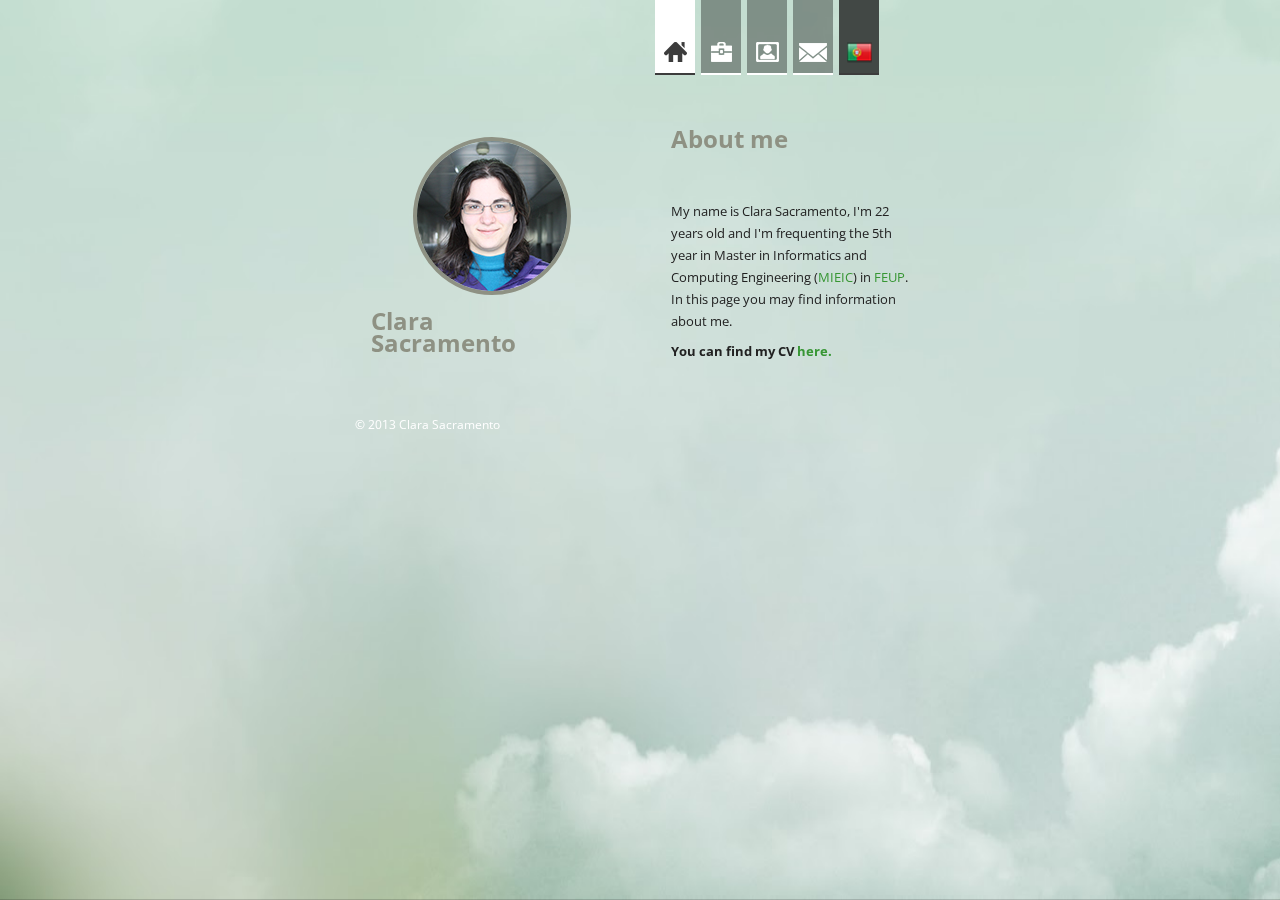
<file: en/index.html>
<!DOCTYPE html>
<html lang="en">
    <head>
        <title>Clara Sacramento | FEUP | Home</title>
        <meta http-equiv="Content-Type" content="text/html; charset=UTF-8">
        <meta name="viewport" content="width=device-width, initial-scale=1.0">
		<link href="../bootstrap/css/bootstrap.min.css" rel="stylesheet" media="screen">
		<link href="../bootstrap/css/bootstrap-responsive.min.css" rel="stylesheet" media="screen">
        <link rel="stylesheet" type="text/css" href="../css/style.css" media="screen">
        <link href='http://fonts.googleapis.com/css?family=Open+Sans' rel='stylesheet' type='text/css'>
        <link href='http://fonts.googleapis.com/css?family=Lobster' rel='stylesheet' type='text/css'>
    </head>
    <body>
    	<!-- The main background image -->
    	<img id="bgmimick" src="../img/background3.jpg" alt="" />
    	<!-- The main background image end -->
    	<div class="container home">
	    	<div class="row">
	    		<div class="span12">
	    			<div class="row">
	    				<!-- placeholder -->
	    				<div class="span3 logo offset3"><!--img src="../img/cv_green.png" style="height:42px;width:42px;margin-top:10px;"/--></div>
	    				<!-- The menu section -->
	    				<div class="menu span3">
		    				<ul id="ulmenu"  class="collapse">
		    					<li class="selected" data-toggle="tooltip" data-placement="bottom" title="Home">
		    						<a href="index.html" class="home"></a>
		    					</li>
		    					<li data-placement="bottom" data-toggle="tooltip" title="Resume">
		    						<a href="resume.html" class="resume"></a>
		    					</li>
		    					<li data-toggle="tooltip" data-placement="bottom" title="Portfolio">
		    						<a href="portfolio.html" class="portfolio"></a>
		    					</li>
		    					<li data-toggle="tooltip" data-placement="bottom" title="Contact">
		    						<a href="contact.html" class="contact"></a>
		    					</li>
		    					<li class="lang" data-toggle="tooltip" data-placement="bottom" title="Português">
		    						<a href="../pt/index.html" class="portuguese"></a>
		    					</li>
		    					<!--li data-placement="bottom" data-toggle="tooltip" title="English">
		    						<a href="../en/index.html" class="english"></a>
		    					</li-->
			    				</ul>
		    				</ul>
		    			</div>
		    			<!-- The menu section end -->
		    			<!-- The first block - Top left -->
			    		<div class="span3 offset3 no-bg">
			    			<div class="avatar">
			    				<img src="../img/avatar.jpg" alt="avatar"/>
			    			</div>
			    			<h3 class="name">Clara Sacramento</h3>
			    			<!--div class="profession"> </div-->
			    		</div>
			    		<!-- The first block - Top left END -->
						
						<!-- The third block - Bottom left -->
			    		<div class="span3 no-bg">
			    			<div class="heading no-bg">
			    				<h3>About me</h3>
			    				<!--div class="subtitle">Something short about me</div-->
			    			</div>
			    			<p class="description">My name is Clara Sacramento, I'm 22 years old and I'm frequenting the 5th year in Master in Informatics and Computing Engineering (<a href="https://sigarra.up.pt/feup/en/CUR_GERAL.CUR_VIEW?pv_ano_lectivo=2012&pv_origem=CUR&pv_tipo_cur_sigla=MI&pv_curso_id=742">MIEIC</a>) in <a href="http://www.fe.up.pt/">FEUP</a>. In this page you may find information about me.
			    			</p>
			    			<p class="description"><b>You can find my CV <a href="../cv.pdf">here.</a></b></p>
			    		</div>
			    		<!-- The third block - Bottom left END -->

			    		<!-- The second block - Top right -->
			    		<!--div class="span3 offset3"-->
			    			<!-- The services circle section -->
							<!--div class="heading">
			    				<h3>Informação Pessoal</h3>
			    				<div class="subtitle">A preview of my portfolio and services</div>
			    			</div>
			    			<ul class="skills">
		    					<li>
		    						<div class="title">Nascimento</div>
		    						<div class="percent">27 Novembro 1991</div>
		    					</li> 
		    					<li>
		    						<div class="title">Email</div>
		    						<div class="percent">clara.sacramento@fe.up.pt</div>
		    					<li>
		    						<div class="title">Telemóvel</div>
		    						<div class="percent">910 842 160</div>
		    					</li>
		    				</ul>
				    		
			    		</div-->
			    		<!-- The second block - Top right END -->

			    		<!-- The forth block - Bottom right -->
			    		<!--div class="span3">
			    			<div class="heading">
			    				<a class="ribbon" href="contact.html"></a>
			    				<h3>Contact</h3>
			    				<div class="subtitle">A few ways to contact me</div>
			    			</div>
			    			<div class="contact split">
			    				<div class="top">
			    					<span>Phone:</span> (+40) 123 456 789 <br />
			    					<span>Email:</span> contact@yourdomainname.com <br />
			    				</div>
			    				<div class="bottom">
			    					<span>Address:</span><br />
			    					The Company Name Inc. <br />
			    					123 Street Road goes here <br />
			    					City Name, IN 123 455664..
			    				</div>
			    			</div>
			    		</div-->
			    		<!-- The third block - Bottom left END -->
			    		<!-- The footer -->
			    		<div class=" footer span6 offset3">© 2013 Clara Sacramento</div>
			    		<!-- The footer end -->
				   	</div>
			   	</div>
	    	</div>
    	</div>
    	<!-- Javascript start -->
    	<script type='text/javascript' src='../js/jquery-1.9.1.min.js'></script>
    	<script type='text/javascript' src='../bootstrap/js/bootstrap.min.js'></script>
	    <script type="text/javascript" src='../js/script.js'></script>
	    <!-- Javacript end -->
	    <!--[if (gte IE 6)&(lte IE 8)]>
	      <script type="text/javascript" src="js/selectivizr-min.js"></script>
	    <![endif]-->
	 	<!-- Javascript end -->   
	</body>
</html>
</file>
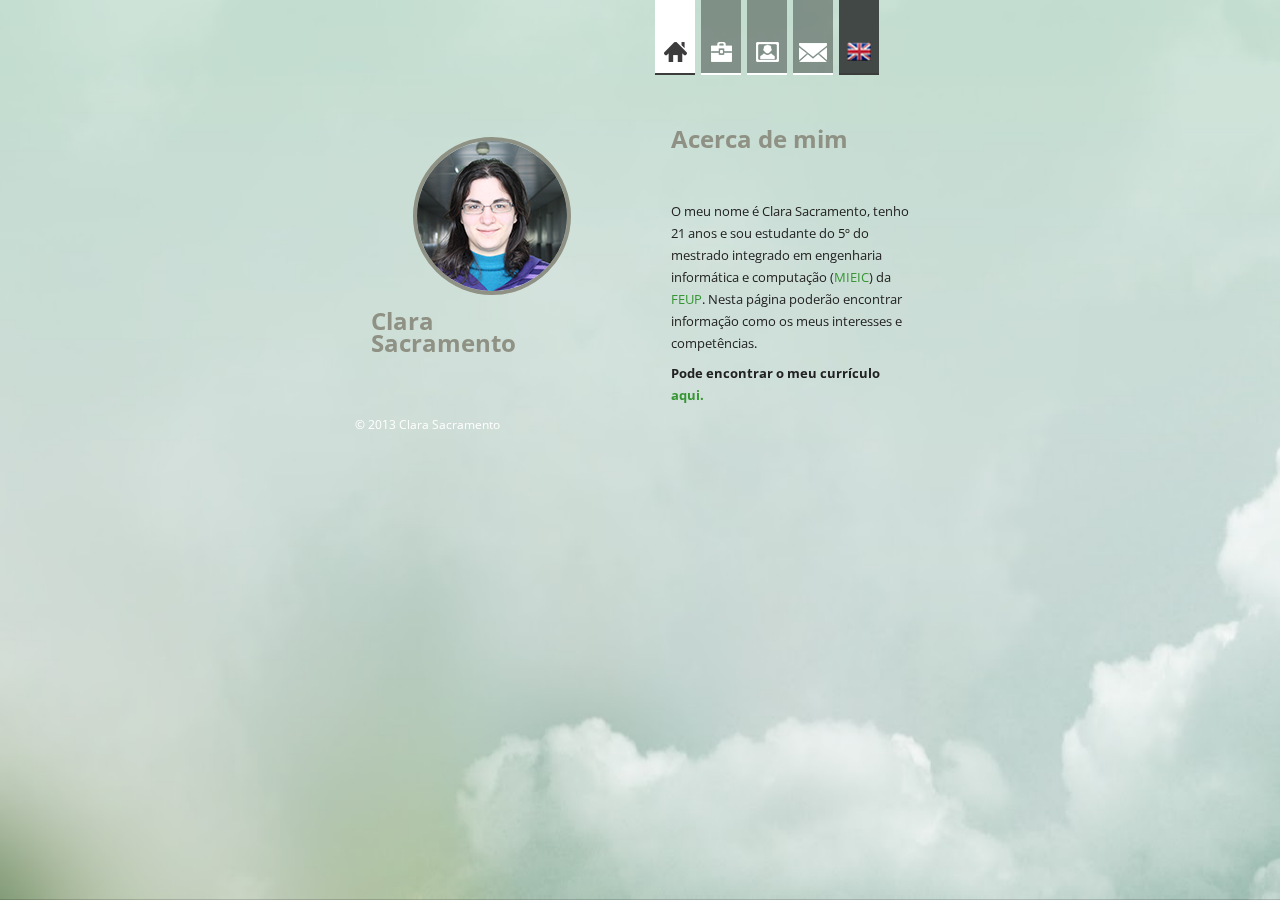
<file: pt/index.html>
<!DOCTYPE html>
<html lang="en">
    <head>
        <title>Clara Sacramento | FEUP | Home</title>
        <meta http-equiv="Content-Type" content="text/html; charset=UTF-8">
        <meta name="viewport" content="width=device-width, initial-scale=1.0">
		<link href="../bootstrap/css/bootstrap.min.css" rel="stylesheet" media="screen">
		<link href="../bootstrap/css/bootstrap-responsive.min.css" rel="stylesheet" media="screen">
        <link rel="stylesheet" type="text/css" href="../css/style.css" media="screen">
        <link href='http://fonts.googleapis.com/css?family=Open+Sans' rel='stylesheet' type='text/css'>
        <link href='http://fonts.googleapis.com/css?family=Lobster' rel='stylesheet' type='text/css'>
    </head>
    <body>
    	<!-- The main background image -->
    	<img id="bgmimick" src="../img/background3.jpg" alt="" />
    	<!-- The main background image end -->
    	<div class="container home">
	    	<div class="row">
	    		<div class="span12">
	    			<div class="row">
	    				<!-- placeholder -->
	    				<div class="span3 logo offset3"><!--img src="../img/cv_green.png" style="height:42px;width:42px;margin-top:10px;"/--></div>
	    				<!-- The menu section -->
	    				<div class="menu span3">
		    				<ul id="ulmenu"  class="collapse">
		    					<li class="selected" data-toggle="tooltip" data-placement="bottom" title="Home">
		    						<a href="index.html" class="home"></a>
		    					</li>
		    					<li data-placement="bottom" data-toggle="tooltip" title="Resume">
		    						<a href="resume.html" class="resume"></a>
		    					</li>
		    					<li data-toggle="tooltip" data-placement="bottom" title="Portfolio">
		    						<a href="portfolio.html" class="portfolio"></a>
		    					</li>
		    					<li data-toggle="tooltip" data-placement="bottom" title="Contact">
		    						<a href="contact.html" class="contact"></a>
		    					</li>
		    					<!--li class="selected" data-toggle="tooltip" data-placement="bottom" title="Português">
		    						<a href="#" class="portuguese"></a>
		    					</li-->
		    					<li class="lang" data-placement="bottom" data-toggle="tooltip" title="English">
		    						<a href="../en/index.html" class="english"></a>
		    					</li>
			    				</ul>
		    				</ul>
		    			</div>
		    			<!-- The menu section end -->
		    			<!-- The first block - Top left -->
			    		<div class="span3 offset3 no-bg">
			    			<div class="avatar">
			    				<img src="../img/avatar.jpg" alt="avatar"/>
			    			</div>
			    			<h3 class="name">Clara Sacramento</h3>
			    			<!--div class="profession"> </div-->
			    		</div>
			    		<!-- The first block - Top left END -->
						
						<!-- The third block - Bottom left -->
			    		<div class="span3 no-bg">
			    			<div class="heading no-bg">
			    				<h3>Acerca de mim</h3>
			    				<!--div class="subtitle">Something short about me</div-->
			    			</div>
			    			<p class="description">O meu nome é Clara Sacramento, tenho 21 anos e sou estudante do 5º do mestrado integrado em engenharia informática e computação (<a href="http://sigarra.up.pt/feup/pt/cur_geral.cur_view?pv_ano_lectivo=2012&pv_origem=CUR&pv_tipo_cur_sigla=MI&pv_curso_id=742">MIEIC</a>) da <a href="http://www.fe.up.pt/">FEUP</a>. Nesta página poderão encontrar informação como os meus interesses e competências.
			    			</p>
			    			<p class="description"><b>Pode encontrar o meu currículo <a href="../cv.pdf">aqui.</a></b></p>
			    		</div>
			    		<!-- The third block - Bottom left END -->

			    		<!-- The second block - Top right -->
			    		<!--div class="span3 offset3"-->
			    			<!-- The services circle section -->
							<!--div class="heading">
			    				<h3>Informação Pessoal</h3>
			    				<div class="subtitle">A preview of my portfolio and services</div>
			    			</div>
			    			<ul class="skills">
		    					<li>
		    						<div class="title">Nascimento</div>
		    						<div class="percent">27 Novembro 1991</div>
		    					</li> 
		    					<li>
		    						<div class="title">Email</div>
		    						<div class="percent">clara.sacramento@fe.up.pt</div>
		    					<li>
		    						<div class="title">Telemóvel</div>
		    						<div class="percent">910 842 160</div>
		    					</li>
		    				</ul>
				    		
			    		</div-->
			    		<!-- The second block - Top right END -->

			    		<!-- The forth block - Bottom right -->
			    		<!--div class="span3">
			    			<div class="heading">
			    				<a class="ribbon" href="contact.html"></a>
			    				<h3>Contact</h3>
			    				<div class="subtitle">A few ways to contact me</div>
			    			</div>
			    			<div class="contact split">
			    				<div class="top">
			    					<span>Phone:</span> (+40) 123 456 789 <br />
			    					<span>Email:</span> contact@yourdomainname.com <br />
			    				</div>
			    				<div class="bottom">
			    					<span>Address:</span><br />
			    					The Company Name Inc. <br />
			    					123 Street Road goes here <br />
			    					City Name, IN 123 455664..
			    				</div>
			    			</div>
			    		</div-->
			    		<!-- The third block - Bottom left END -->
			    		<!-- The footer -->
			    		<div class=" footer span6 offset3">© 2013 Clara Sacramento</div>
			    		<!-- The footer end -->
				   	</div>
			   	</div>
	    	</div>
    	</div>
    	<!-- Javascript start -->
    	<script type='text/javascript' src='../js/jquery-1.9.1.min.js'></script>
    	<script type='text/javascript' src='../bootstrap/js/bootstrap.min.js'></script>
	    <script type="text/javascript" src='../js/script.js'></script>
	    <!-- Javacript end -->
	    <!--[if (gte IE 6)&(lte IE 8)]>
	      <script type="text/javascript" src="js/selectivizr-min.js"></script>
	    <![endif]-->
	 	<!-- Javascript end -->   
	</body>
</html>
</file>
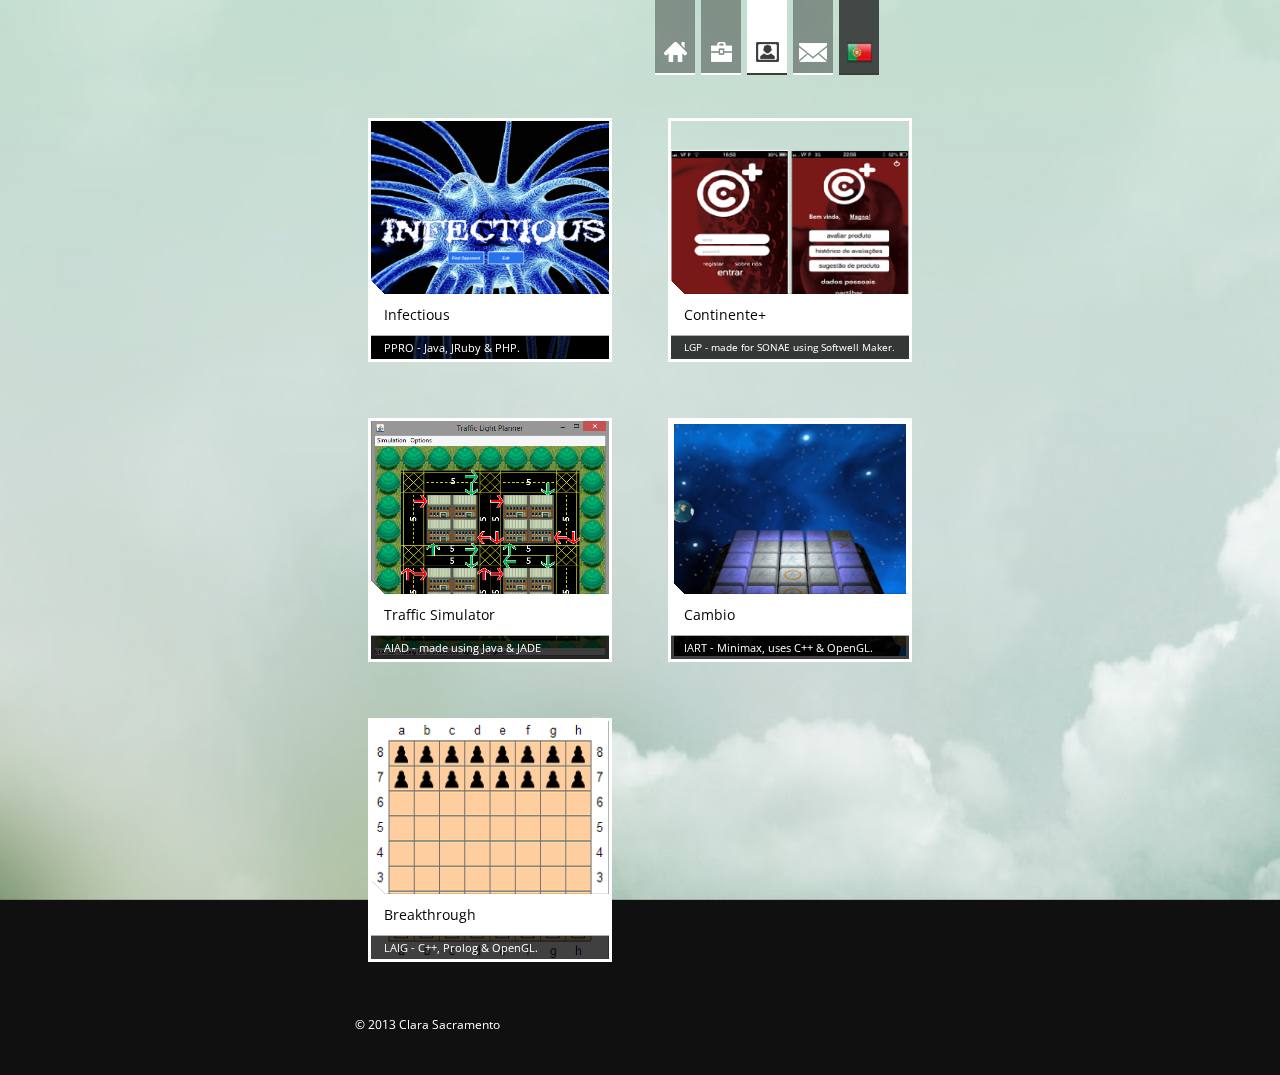
<file: en/portfolio.html>
<!DOCTYPE html>
<html lang="en">
    <head>
        <title>Clara Sacramento | FEUP | Portfolio</title>
        <meta http-equiv="Content-Type" content="text/html; charset=UTF-8">
        <meta name="viewport" content="width=device-width, initial-scale=1.0">
		<link href="../bootstrap/css/bootstrap.min.css" rel="stylesheet" media="screen">
		<link href="../bootstrap/css/bootstrap-responsive.min.css" rel="stylesheet" media="screen">
        <link rel="stylesheet" type="text/css" href="../css/style.css" media="screen">
        <link href='http://fonts.googleapis.com/css?family=Open+Sans' rel='stylesheet' type='text/css'>
        <link href='http://fonts.googleapis.com/css?family=Lobster' rel='stylesheet' type='text/css'>
    </head>
    <body>
    	<!-- The main background image -->
    	<img id="bgmimick" src="../img/background3.jpg" alt="" />
    	<!-- The main background image end -->
    	<div class="container portfolio">
	    	<div class="row">
	    		<div class="span12">
	    			<div class="row">
	    				<!-- placeholder -->
	    				<div class="span3 logo offset3"></div>
	    				<!-- The menu section -->
	    				<div class="menu span3">
		    				<ul id="ulmenu"  class="collapse">
		    					<li data-toggle="tooltip" data-placement="bottom" title="Home">
		    						<a href="index.html" class="home"></a>
		    					</li>
		    					<li data-placement="bottom" data-toggle="tooltip" title="Resume">
		    						<a href="resume.html" class="resume"></a>
		    					</li>
		    					<li class="selected" data-toggle="tooltip" data-placement="bottom" title="Portfolio">
		    						<a href="portfolio.html" class="portfolio"></a>
		    					</li>
		    					<li data-toggle="tooltip" data-placement="bottom" title="Contact">
		    						<a href="contact.html" class="contact"></a>
		    					</li>
		    					<li class="lang" data-toggle="tooltip" data-placement="bottom" title="Português">
		    						<a href="../pt/portfolio.html" class="portuguese"></a>
		    					</li>
		    					<!--li class="selected" data-placement="bottom" data-toggle="tooltip" title="English">
		    						<a href="#" class="english"></a>
		    					</li-->
			    				</ul>
		    				</ul>
		    			</div>
		    			<!-- The menu section end -->
		    			<!-- The first block - Top left -->
			    		<div class="span3 offset3 no-bg">
			    			<!-- Slide picture&info  Start-->
			    			<div class="slideshow">
			    				<img src="../img/ppro.png" alt="" />
			    				<div class="container">
				    				<div class="title">Infectious</div>
				    				<div class="subtitle">PPRO - Java, JRuby & PHP.</div>
				    			</div>
				    			<div class="hover_bg">
				    				<div class="share_expand">				    					
			    						<p>Project for the Programming Paradigms course. <a href="http://www.crazymonkeygames.com/Pandemic-2.html#game">Pandemic II</a> clone made using Java, JRuby & PHP.</p>
			    						
				    				</div>
				    			</div>
			    			</div>
			    			<!-- Slide  End-->
			    		</div>
			    		<!-- The first block - Top left END -->

			    		<!-- The second block - Top right -->
			    		<div class="span3 no-bg">
			    			<!-- Slide picture&info  Start-->
			    			<div class="slideshow">
			    				<img src="../img/lgp.png" alt="" />
			    				<div class="container">
				    				<div class="title">Continente+</div>
				    				<div class="subtitle" style="font-size:10px;">LGP - made for SONAE using Softwell Maker.</div>
				    			</div> 
				    			<div class="hover_bg">
				    				<div class="preview">
				    					<a href="../img/pic2_big.png"><div></div></a>
				    				</div>
				    				<div class="share_expand">				    					
			    						<p>Project for the Project Management Lab course. Smartphone app for Android and iOS made for 
			    							SONAE using the Softwell Maker framework. Also uses PostgreSQL and Javascript.</p>
			    						
				    				</div>
				    			</div>
			    			</div>
			    			<!-- Slide  END-->
			    		</div>
			    		<!-- The second block - Top right END -->

			    		<!-- The third block - Bottom left -->
			    		<div class="span3 offset3 no-bg">
			    			<!-- Slide picture&info  Start-->
			    			<div class="slideshow">
			    				<img src="../img/aiad.png" alt="" />
			    				<div class="container">
				    				<div class="title">Traffic Simulator</div>
				    				<div class="subtitle">AIAD - made using Java & JADE</div>
				    			</div>
				    			<div class="hover_bg">
				    				<div class="share_expand">				    					
			    						<p>Project for the Agents and Distributed Artificial Intelligence course. Simulates traffic organized by traffic lights with 3 levels of colaboration between them. This project uses the JADE framework and is made on Java.</p>
			    						
				    				</div>
				    			</div>
			    			</div>
			    			<!-- Slide  END -->
			    		</div>
			    		<!-- The third block - Bottom left END -->

			    		<!-- The forth block - Bottom right -->
			    		<div class="span3 no-bg">
			    			<!-- Slide picture&info  Start-->
			    			<div class="slideshow">
			    				<img src="../img/iart.jpg" alt="" />
			    				<div class="container">
				    				<div class="title">Cambio</div>
				    				<div class="subtitle">IART - Minimax, uses C++ & OpenGL.</div>
				    			</div>
				    			<div class="hover_bg">
				    				<div class="share_expand">				    					
			    						<p>Project for the Artificial Intelligence course. This is an implementation of the <a href="http://gamescrafters.berkeley.edu/games.php?game=cambio">Cambio</a> game with human-versus-computer play implemented using the Minimax algorithm. This project uses OpenGL and is made on C++.</p>
			    						
				    				</div>
				    			</div>
			    			</div>
			    			<!-- Slide end-->
			    		</div>

			    		<!-- The forth block - Bottom right -->
			    		<div class="span3 no-bg offset3">
			    			<!-- Slide picture&info  Start-->
			    			<div class="slideshow">
			    				<img src="../img/laig.png" alt="" />
			    				<div class="container">
				    				<div class="title">Breakthrough</div>
				    				<div class="subtitle">LAIG - C++, Prolog & OpenGL.</div>
				    			</div>
				    			<div class="hover_bg">
				    				<div class="share_expand">				    					
			    						<p>Projeto for the Graphical Applications Laboratory course. This is an implementation of the <a href="http://en.wikipedia.org/wiki/Breakthrough_(board_game)">Breakthrough</a> game, where the logic as implemented in C# and the GUI in C++.</p>
			    						
				    				</div>
				    			</div>
			    			</div>
			    			<!-- Slide end-->
			    		</div>
			    		<!-- The third block - Bottom left END -->
			    		<!-- The footer -->
			    		<div class=" footer span6 offset3">© 2013 Clara Sacramento</div>
			    		<!-- The footer end -->
				   	</div>
			   	</div>
	    	</div>
    	</div>
    	<!-- Javascript start -->
    	<script type='text/javascript' src='../js/jquery-1.9.1.min.js'></script>
    	<script type='text/javascript' src='../bootstrap/js/bootstrap.min.js'></script>
	    <script type="text/javascript" src='../js/script.js'></script>
	    <!--[if (gte IE 6)&(lte IE 8)]>
	      <script type="text/javascript" src="js/selectivizr-min.js"></script>
	    <![endif]-->
	 	<!-- Javascript end -->   
	</body>
</html>
</file>
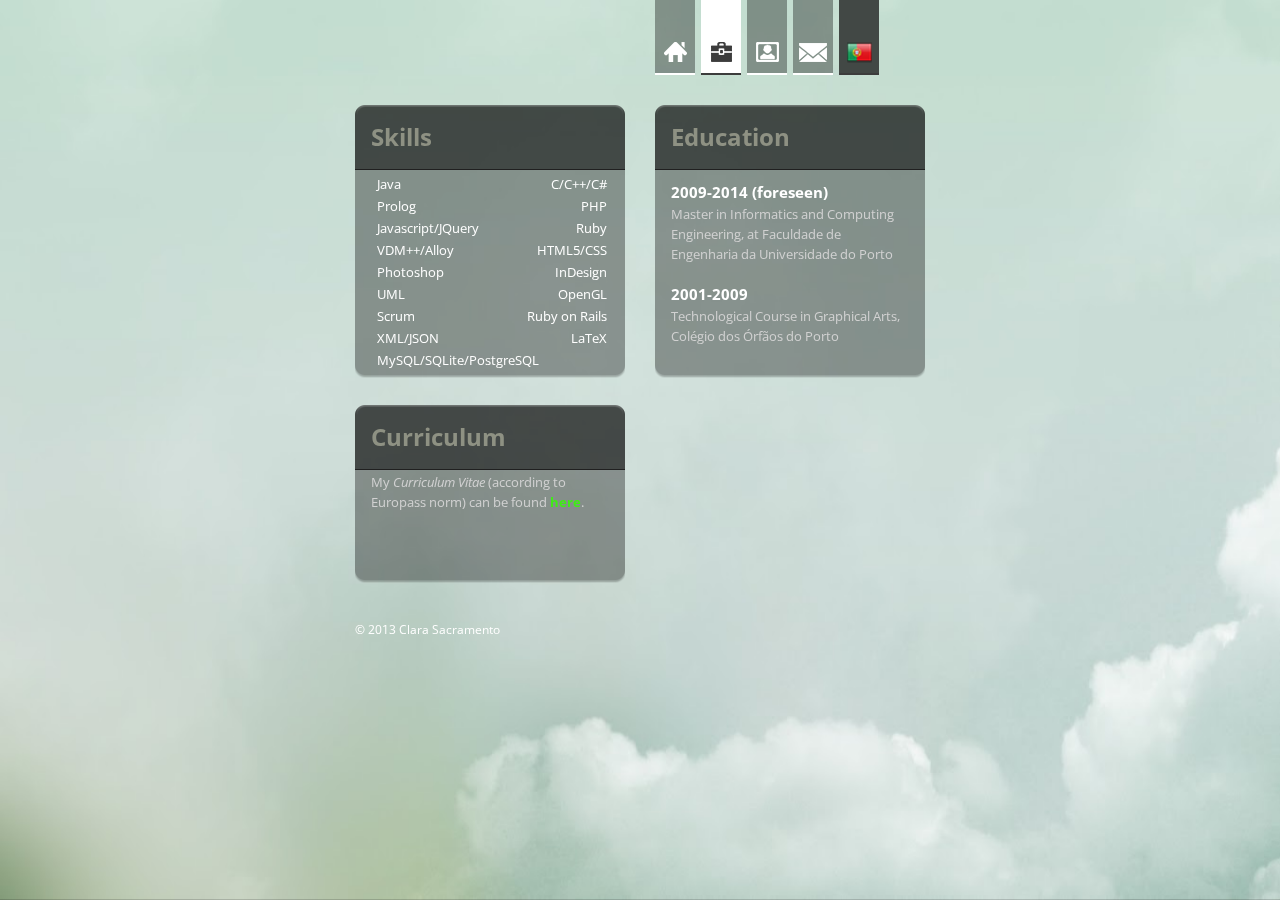
<file: en/resume.html>
<!DOCTYPE html>
<html lang="en">
    <head>
        <title>Clara Sacramento | FEUP | Resume</title>
        <meta http-equiv="Content-Type" content="text/html; charset=UTF-8">
        <meta name="viewport" content="width=device-width, initial-scale=1.0">
		<link href="../bootstrap/css/bootstrap.min.css" rel="stylesheet" media="screen">
		<link href="../bootstrap/css/bootstrap-responsive.min.css" rel="stylesheet" media="screen">
        <link rel="stylesheet" type="text/css" href="../css/style.css" media="screen">
        <link href='http://fonts.googleapis.com/css?family=Open+Sans' rel='stylesheet' type='text/css'>
        <link href='http://fonts.googleapis.com/css?family=Lobster' rel='stylesheet' type='text/css'>
    </head>
    <body>
    	<!-- The main background image -->
    	<img id="bgmimick" src="../img/background3.jpg" alt="" />
    	<!-- The main background image end -->
    	<div class="container resume">
	    	<div class="row">
	    		<div class="span12">
	    			<div class="row">
	    				<!-- placeholder -->
	    				<div class="span3 logo offset3"></div>
	    				<!-- The menu section -->
	    				<div class="menu span3">
		    				<ul id="ulmenu"  class="collapse">
		    					<li data-toggle="tooltip" data-placement="bottom" title="Home">
		    						<a href="index.html" class="home"></a>
		    					</li>
		    					<li class="selected" data-placement="bottom" data-toggle="tooltip" title="Resume">
		    						<a href="resume.html" class="resume"></a>
		    					</li>
		    					<li data-toggle="tooltip" data-placement="bottom" title="Portfolio">
		    						<a href="portfolio.html" class="portfolio"></a>
		    					</li>
		    					<li data-toggle="tooltip" data-placement="bottom" title="Contact">
		    						<a href="contact.html" class="contact"></a>
		    					</li>
		    					<li class="lang" data-toggle="tooltip" data-placement="bottom" title="Português">
		    						<a href="../pt/resume.html" class="portuguese"></a>
		    					</li>
		    					<!--li class="selected" data-placement="bottom" data-toggle="tooltip" title="English">
		    						<a href="#" class="english"></a>
		    					</li-->
			    				</ul>
		    				</ul>
		    			</div>
		    			<!-- The menu section end -->
		    			<!-- The first block - Top left -->
			    		<div class="span3 offset3">
			    			<div class="heading small">
			    				<h3>Skills</h3>
			    			</div>
			    			<ul class="skills">
		    					<li>
		    						<div class="leftside">Java</div>
		    						<div class="rightside">C/C++/C#</div>
		    					</li> 
		    					<li>
		    						<div class="leftside">Prolog</div>
		    						<div class="rightside">PHP</div>
		    					</li> 
		    					<li>
		    						<div class="leftside">Javascript/JQuery</div>
		    						<div class="rightside">Ruby</div>
		    					</li>
		    					<li>
		    						<div class="leftside">VDM++/Alloy</div>
		    						<div class="rightside">HTML5/CSS</div>
	    						</li> 
	    						<li>
		    						<div class="leftside">Photoshop</div>
		    						<div class="rightside">InDesign</div>
		    					</li>
	    						<li>
		    						<div class="leftside">UML</div>
		    						<div class="rightside">OpenGL</div>
		    					</li> 
		    					<li>
		    						<div class="leftside">Scrum</div>
		    						<div class="rightside">Ruby on Rails</div>
		    					</li> 
		    					<li>
		    						<div class="leftside">XML/JSON</div>
		    						<div class="rightside">LaTeX</div>
		    					</li> 
		    					<li>
		    						<div class="leftside">MySQL/SQLite/PostgreSQL</div>
		    						<div class="rightside"></div>
		    					</li> 
		    				</ul>	
			    		</div>
			    		<!-- The second block - Top right -->
			    		<div class="span3">
							<div class="heading small">
			    				<h3>Education</h3>
			    			</div>
			    			<div class="info">
			    				<h4><span>2009-2014 (foreseen)</span></h4> <p>Master in Informatics and Computing Engineering, at Faculdade de Engenharia da Universidade do Porto</p>
			    				<h4><span>2001-2009</span></h4> <p>Technological Course in Graphical Arts, Colégio dos Órfãos do Porto</p>
			    			</div>
			    		</div>
			    		<!-- The third block - Bottom left END -->

			    		<div class="span3 offset3"  style="background:url('../img/container_.png');height:178px;">
			    			<div class="heading small">
			    				<h3>Curriculum</h3>
			    			</div>
			    			<div class="info">
			    				<p>My <i>Curriculum Vitae</i> (according to Europass norm) can be found <b><a href="../cv.pdf">here</a></b>.</p>
			    			</div>
						</div>

			    		<!-- The footer -->
			    		<div class=" footer span6 offset3">© 2013 Clara Sacramento</div>
			    		<!-- The footer end -->
				   	</div>
			   	</div>
	    	</div>
    	</div>
    	<!-- Javascript start -->
    	<script type='text/javascript' src='../js/jquery-1.9.1.min.js'></script>
    	<script type='text/javascript' src='../bootstrap/js/bootstrap.min.js'></script>
	    <script type="text/javascript" src='../js/script.js'></script>
	    <!-- Javacript end -->
	</body>
</html>
</file>
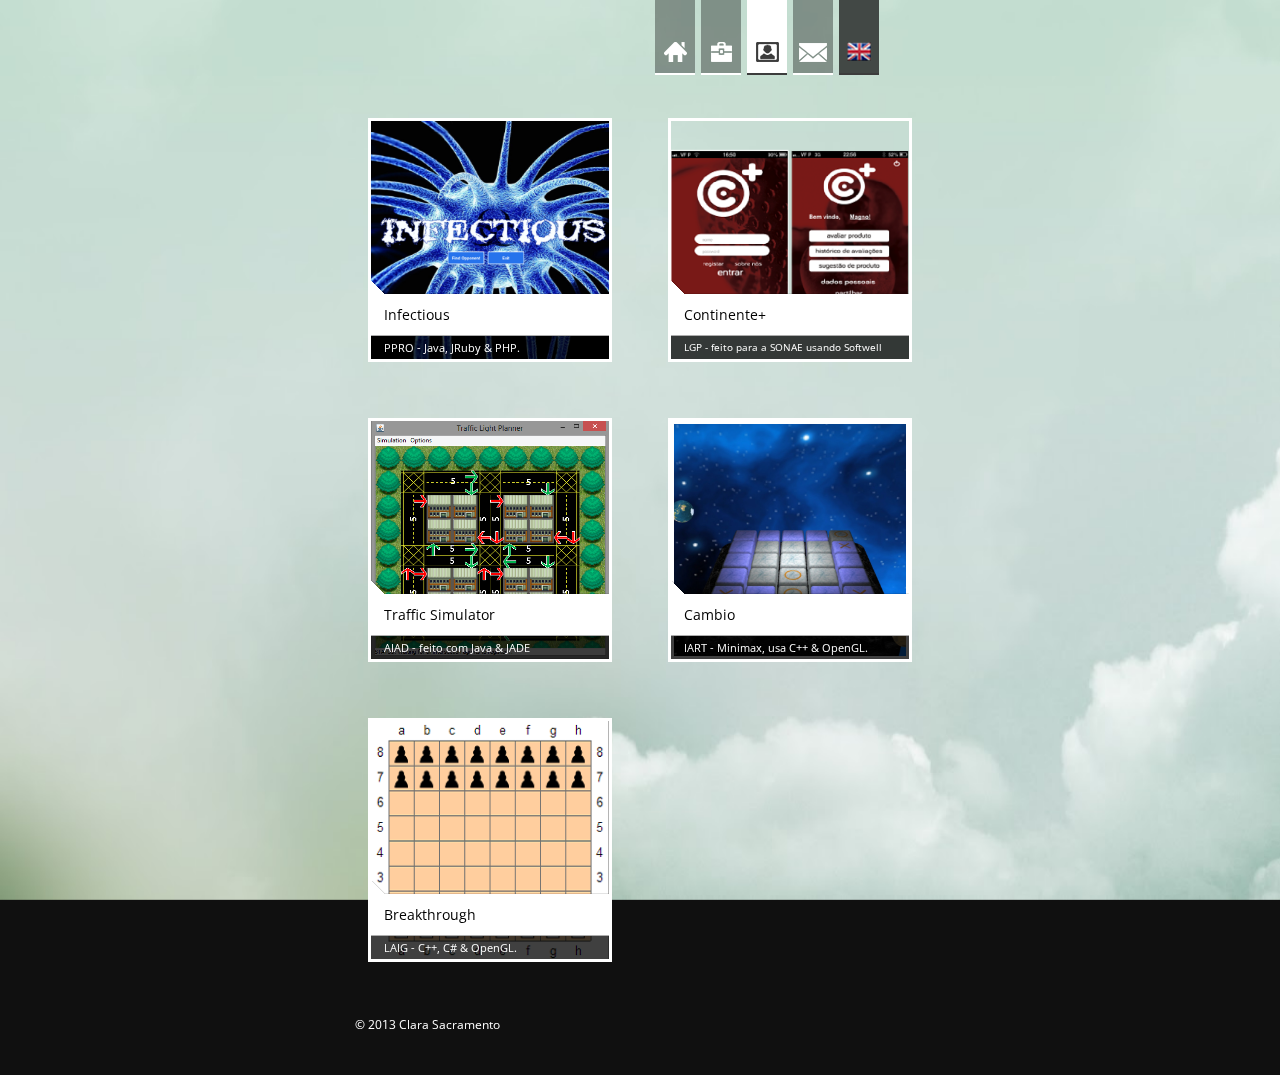
<file: pt/portfolio.html>
<!DOCTYPE html>
<html lang="en">
    <head>
        <title>Clara Sacramento | FEUP | Portfolio</title>
        <meta http-equiv="Content-Type" content="text/html; charset=UTF-8">
        <meta name="viewport" content="width=device-width, initial-scale=1.0">
		<link href="../bootstrap/css/bootstrap.min.css" rel="stylesheet" media="screen">
		<link href="../bootstrap/css/bootstrap-responsive.min.css" rel="stylesheet" media="screen">
        <link rel="stylesheet" type="text/css" href="../css/style.css" media="screen">
        <link href='http://fonts.googleapis.com/css?family=Open+Sans' rel='stylesheet' type='text/css'>
        <link href='http://fonts.googleapis.com/css?family=Lobster' rel='stylesheet' type='text/css'>
    </head>
    <body>
    	<!-- The main background image -->
    	<img id="bgmimick" src="../img/background3.jpg" alt="" />
    	<!-- The main background image end -->
    	<div class="container portfolio">
	    	<div class="row">
	    		<div class="span12">
	    			<div class="row">
	    				<!-- placeholder -->
	    				<div class="span3 logo offset3"></div>
	    				<!-- The menu section -->
	    				<div class="menu span3">
		    				<ul id="ulmenu"  class="collapse">
		    					<li data-toggle="tooltip" data-placement="bottom" title="Home">
		    						<a href="index.html" class="home"></a>
		    					</li>
		    					<li data-placement="bottom" data-toggle="tooltip" title="Resume">
		    						<a href="resume.html" class="resume"></a>
		    					</li>
		    					<li class="selected" data-toggle="tooltip" data-placement="bottom" title="Portfolio">
		    						<a href="portfolio.html" class="portfolio"></a>
		    					</li>
		    					<li data-toggle="tooltip" data-placement="bottom" title="Contact">
		    						<a href="contact.html" class="contact"></a>
		    					</li>
		    					<!--li data-toggle="tooltip" data-placement="bottom" title="Português">
		    						<a href="../pt/portfolio.html" class="portuguese"></a>
		    					</li-->
		    					<li class="lang" data-placement="bottom" data-toggle="tooltip" title="English">
		    						<a href="../en/portfolio.html" class="english"></a>
		    					</li>
			    				</ul>
		    				</ul>
		    			</div>
		    			<!-- The menu section end -->
		    			<!-- The first block - Top left -->
			    		<div class="span3 offset3 no-bg">
			    			<!-- Slide picture&info  Start-->
			    			<div class="slideshow">
			    				<img src="../img/ppro.png" alt="" />
			    				<div class="container">
				    				<div class="title">Infectious</div>
				    				<div class="subtitle">PPRO - Java, JRuby & PHP.</div>
				    			</div>
				    			<div class="hover_bg">
				    				<div class="share_expand">				    					
			    						<p>Projeto para a cadeira de Paradigmas de Programação. Um clone do <a href="http://www.crazymonkeygames.com/Pandemic-2.html#game">Pandemic II</a> feito com Java, JRuby & PHP.</p>
			    						
				    				</div>
				    			</div>
			    			</div>
			    			<!-- Slide  End-->
			    		</div>
			    		<!-- The first block - Top left END -->

			    		<!-- The second block - Top right -->
			    		<div class="span3 no-bg">
			    			<!-- Slide picture&info  Start-->
			    			<div class="slideshow">
			    				<img src="../img/lgp.png" alt="" />
			    				<div class="container">
				    				<div class="title">Continente+</div>
				    				<div class="subtitle" style="font-size:10px;">LGP - feito para a SONAE usando Softwell Maker.</div>
				    			</div> 
				    			<div class="hover_bg">
				    				<div class="preview">
				    					<a href="../img/pic2_big.png"><div></div></a>
				    				</div>
				    				<div class="share_expand">				    					
			    						<p>Projeto para a cadeira de Laboratório de Gestão de Projetos. Aplicação para <i>smartphone</i> Android e iOS feita para a SONAE usando a <i>framework</i> Softwell Maker. Também usa PostgreSQL e Javascript.</p>
			    						
				    				</div>
				    			</div>
			    			</div>
			    			<!-- Slide  END-->
			    		</div>
			    		<!-- The second block - Top right END -->

			    		<!-- The third block - Bottom left -->
			    		<div class="span3 offset3 no-bg">
			    			<!-- Slide picture&info  Start-->
			    			<div class="slideshow">
			    				<img src="../img/aiad.png" alt="" />
			    				<div class="container">
				    				<div class="title">Traffic Simulator</div>
				    				<div class="subtitle">AIAD - feito com Java & JADE</div>
				    			</div>
				    			<div class="hover_bg">
				    				<div class="share_expand">				    					
			    						<p>Projeto para a cadeira de Agentes e Inteligência Distribuída. Simula tráfego organizado por semáforos com 3 níveis de colboração entre eles. Este projeto usa a <i>framework</i> JADE e foi feito em Java.</p>
			    						
				    				</div>
				    			</div>
			    			</div>
			    			<!-- Slide  END -->
			    		</div>
			    		<!-- The third block - Bottom left END -->

			    		<!-- The forth block - Bottom right -->
			    		<div class="span3 no-bg">
			    			<!-- Slide picture&info  Start-->
			    			<div class="slideshow">
			    				<img src="../img/iart.jpg" alt="" />
			    				<div class="container">
				    				<div class="title">Cambio</div>
				    				<div class="subtitle">IART - Minimax, usa C++ & OpenGL.</div>
				    			</div>
				    			<div class="hover_bg">
				    				<div class="share_expand">				    					
			    						<p>Projeto para a cadeira de Inteligência Artificial. Implementação do jogo <a href="http://gamescrafters.berkeley.edu/games.php?game=cambio">Cambio</a> com modo <i>human-versus-computer</i> implementado usando o algoritmo Minimax. Este projeto usa OpenGL e foi feito em C++.</p>
			    						
				    				</div>
				    			</div>
			    			</div>
			    			<!-- Slide end-->
			    		</div>

			    		<!-- The forth block - Bottom right -->
			    		<div class="span3 no-bg offset3">
			    			<!-- Slide picture&info  Start-->
			    			<div class="slideshow">
			    				<img src="../img/laig.png" alt="" />
			    				<div class="container">
				    				<div class="title">Breakthrough</div>
				    				<div class="subtitle">LAIG - C++, C# & OpenGL.</div>
				    			</div>
				    			<div class="hover_bg">
				    				<div class="share_expand">				    					
			    						<p>Projeto para a cadeira de Laboratório de Aplicações com Interface Gráfica. Este projeto é uma implementação do jogo <a href="http://en.wikipedia.org/wiki/Breakthrough_(board_game)">Breakthrough</a>, em que a lógica foi implementada em C# e a GUI em C++.</p>
			    						
				    				</div>
				    			</div>
			    			</div>
			    			<!-- Slide end-->
			    		</div>
			    		<!-- The third block - Bottom left END -->
			    		<!-- The footer -->
			    		<div class=" footer span6 offset3">© 2013 Clara Sacramento</div>
			    		<!-- The footer end -->
				   	</div>
			   	</div>
	    	</div>
    	</div>
    	<!-- Javascript start -->
    	<script type='text/javascript' src='../js/jquery-1.9.1.min.js'></script>
    	<script type='text/javascript' src='../bootstrap/js/bootstrap.min.js'></script>
	    <script type="text/javascript" src='../js/script.js'></script>
	    <!--[if (gte IE 6)&(lte IE 8)]>
	      <script type="text/javascript" src="js/selectivizr-min.js"></script>
	    <![endif]-->
	 	<!-- Javascript end -->   
	</body>
</html>
</file>
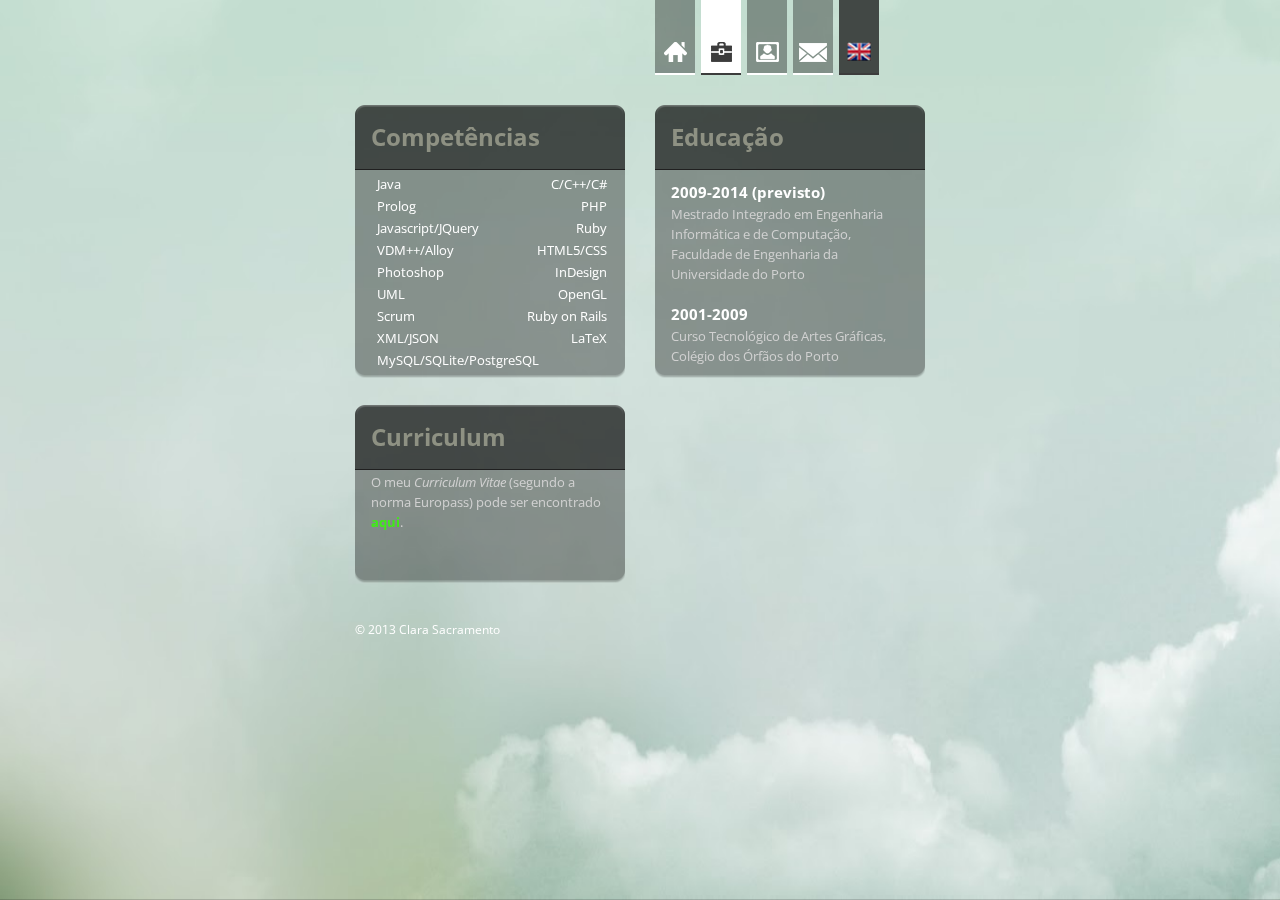
<file: pt/resume.html>
<!DOCTYPE html>
<html lang="en">
    <head>
        <title>Clara Sacramento | FEUP | Resume</title>
        <meta http-equiv="Content-Type" content="text/html; charset=UTF-8">
        <meta name="viewport" content="width=device-width, initial-scale=1.0">
		<link href="../bootstrap/css/bootstrap.min.css" rel="stylesheet" media="screen">
		<link href="../bootstrap/css/bootstrap-responsive.min.css" rel="stylesheet" media="screen">
        <link rel="stylesheet" type="text/css" href="../css/style.css" media="screen">
        <link href='http://fonts.googleapis.com/css?family=Open+Sans' rel='stylesheet' type='text/css'>
        <link href='http://fonts.googleapis.com/css?family=Lobster' rel='stylesheet' type='text/css'>
    </head>
    <body>
    	<!-- The main background image -->
    	<img id="bgmimick" src="../img/background3.jpg" alt="" />
    	<!-- The main background image end -->
    	<div class="container resume">
	    	<div class="row">
	    		<div class="span12">
	    			<div class="row">
	    				<!-- placeholder -->
	    				<div class="span3 logo offset3"></div>
	    				<!-- The menu section -->
	    				<div class="menu span3">
		    				<ul id="ulmenu"  class="collapse">
		    					<li data-toggle="tooltip" data-placement="bottom" title="Home">
		    						<a href="index.html" class="home"></a>
		    					</li>
		    					<li class="selected" data-placement="bottom" data-toggle="tooltip" title="Resume">
		    						<a href="resume.html" class="resume"></a>
		    					</li>
		    					<li data-toggle="tooltip" data-placement="bottom" title="Portfolio">
		    						<a href="portfolio.html" class="portfolio"></a>
		    					</li>
		    					<li data-toggle="tooltip" data-placement="bottom" title="Contact">
		    						<a href="contact.html" class="contact"></a>
		    					</li>
		    					<!--li class="selected" data-toggle="tooltip" data-placement="bottom" title="Português">
		    						<a href="#" class="portuguese"></a>
		    					</li-->
		    					<li class="lang" data-placement="bottom" data-toggle="tooltip" title="English">
		    						<a href="../en/resume.html" class="english"></a>
		    					</li>
			    				</ul>
		    				</ul>
		    			</div>
		    			<!-- The menu section end -->
		    			<!-- The first block - Top left -->
			    		<div class="span3 offset3">
			    			<div class="heading small">
			    				<h3>Competências</h3>
			    			</div>
			    			<ul class="skills">
		    					<li>
		    						<div class="leftside">Java</div>
		    						<div class="rightside">C/C++/C#</div>
		    					</li> 
		    					<li>
		    						<div class="leftside">Prolog</div>
		    						<div class="rightside">PHP</div>
		    					</li> 
		    					<li>
		    						<div class="leftside">Javascript/JQuery</div>
		    						<div class="rightside">Ruby</div>
		    					</li>
		    					<li>
		    						<div class="leftside">VDM++/Alloy</div>
		    						<div class="rightside">HTML5/CSS</div>
	    						</li> 
	    						<li>
		    						<div class="leftside">Photoshop</div>
		    						<div class="rightside">InDesign</div>
		    					</li>
	    						<li>
		    						<div class="leftside">UML</div>
		    						<div class="rightside">OpenGL</div>
		    					</li> 
		    					<li>
		    						<div class="leftside">Scrum</div>
		    						<div class="rightside">Ruby on Rails</div>
		    					</li> 
		    					<li>
		    						<div class="leftside">XML/JSON</div>
		    						<div class="rightside">LaTeX</div>
		    					</li> 
		    					<li>
		    						<div class="leftside">MySQL/SQLite/PostgreSQL</div>
		    						<div class="rightside"></div>
		    					</li> 
		    				</ul>	
			    		</div>
			    		
			    		<!-- The second block - top left -->
			    		<div class="span3">
							<div class="heading small">
			    				<h3>Educação</h3>
			    			</div>
			    			<div class="info">
			    				<h4><span>2009-2014 (previsto)</span></h4> <p>Mestrado Integrado em Engenharia Informática e de Computação, Faculdade de Engenharia da Universidade do Porto</p>
			    				<h4><span>2001-2009</span></h4> <p>Curso Tecnológico de Artes Gráficas, Colégio dos Órfãos do Porto</p>
			    			</div>
			    		</div>
			    		<!-- The third block - Bottom left END -->

			    		<div class="span3 offset3"  style="background:url('../img/container_.png');height:178px;">
			    			<div class="heading small">
			    				<h3>Curriculum</h3>
			    			</div>
			    			<div class="info">
			    				<p>O meu <i>Curriculum Vitae</i> (segundo a norma Europass) pode ser encontrado <b><a href="../cv.pdf">aqui</a></b>.</p>
			    			</div>
						</div>

			    		<!-- The footer -->
			    		<div class=" footer span6 offset3">© 2013 Clara Sacramento</div>
			    		<!-- The footer end -->
				   	</div>
			   	</div>
	    	</div>
    	</div>
    	<!-- Javascript start -->
    	<script type='text/javascript' src='../js/jquery-1.9.1.min.js'></script>
    	<script type='text/javascript' src='../bootstrap/js/bootstrap.min.js'></script>
	    <script type="text/javascript" src='../js/script.js'></script>
	    <!-- Javacript end -->
	</body>
</html>
</file>
<file: css/style.css>
/* General grid CSS - Start -*/
body{background: #101010;font-family: 'Open Sans', sans-serif; font-size: 13px;color:#FFFFFF;line-height: 22px;}
a{color:#3fec17;}
a:hover{color:#849183;}
.row .span3{background: url('../img/container.png') no-repeat; height:273px;width:270px;margin-bottom: 27px;}
/*background image Start -*/
img#bgmimick {position:fixed;width:100%;height:100%;left:0px;top:0px;z-index:-1;opacity: 0;overflow: visible;}
/*background image End -*/
/* Logo Style Start */
.logo a{font-size: 36px; color:#FFFFFF;margin-bottom:30px;display: block;height:45px;line-height: 79px;}
.logo a .image{background:url('../img/cv.png');; background-repeat: no-repeat;width:32px;height:32px;float:left;margin:21px 21px 0 21px;}
.logo span{margin:0px;padding: 0px;color:#FFFFFF;}
.logo.span3{background:none;height:73px;background:url('../img/dark-bg.png');border-bottom:2px solid #8cb127;margin-bottom: 0px;}
/* Logo Style End */
/* Footer Style Start */
.footer{padding: 9px 0 9px 0;color:#FFF;font-size: 12px;width:570px;margin-bottom: 30px;}
.footer .span3{background: none;height:auto;margin-bottom: 0px;}
.footer .span3.text-left{width:254px;padding-left: 16px;}
.footer .span3.text-right{width:254px;padding-right: 16px;}
.footer span{color:#d1d1d1;}
/* Logo Style End */

/* ************************* The menu style - Start ************************* */
.menu.span3,.retina .menu.span3{width: 276px; height: 90px;background:none;margin-bottom: 15px;}

.menu ul{float:left;height:100px;overflow: visible;list-style: none;margin:0 0 0 0px;}
.menu ul a{color:#FFFFFF;height: 100%;overflow: hidden;display: block;line-height: 32px;padding:0px;border-right: 2px solid #FFFFFF; 
	width: 100%;}
.menu ul li{background:url('../img/dark-bg.png');height: 38px;overflow: hidden;margin-bottom: 3px;padding-right: 0px;width:40px;height:73px;float:left;
margin-right:6px;border-bottom: 2px solid #FFFFFF;cursor: pointer;}
.menu ul li:hover,.menu ul li.selected{background:#FFFFFF;width:40px;height:73px;border-bottom: 2px solid #3c3c3c;}
.menu ul a:hover,.menu ul li.selected a{color:#8cb127;text-decoration: none;border-right:2px solid #8cb127;border-right: 2px solid #8cb127; 
	animation:menuanimation 1s;-webkit-animation:menuanimation 1s;}

.menu ul li.lang{background:#424845;width:40px;height:73px;border-bottom: 2px solid #3c3c3c;}
.menu ul li.lang a{color:#424845;text-decoration: none;border-right:2px solid #8cb127;border-right: 2px solid #8cb127; 
	animation:menuanimation 1s;-webkit-animation:menuanimation 1s;}

/* Menu elements */

/* English */
.menu ul a.english{background: url('../img/english.png') no-repeat;background-position:50% 78%;}
.menu ul a.english:hover,.menu ul li.selected a.english,.menu ul li:hover a.english{background: url('../img/english.png') no-repeat;background-position:50% 78%;}
.retina .menu ul a.english{background: url('../img/englishR.png') no-repeat;background-position:50% 78%;background-size: 23px 20px;}
.retina .menu ul a.english:hover,.retina .menu ul li:hover a.english,.retina .menu ul li.selected a.english{background: url('../img/englishR.png') no-repeat;
background-position:50% 78%;background-size: 23px 20px;}

/* Portuguese */
.menu ul a.portuguese{background: url('../img/portuguese.png') no-repeat;background-position:50% 83%;}
.menu ul a.portuguese:hover,.menu ul li.selected a.portuguese,.menu ul li:hover a.portuguese{background: url('../img/portuguese.png') no-repeat;
background-position:50% 83%;}
.retina .menu ul a.portuguese{background: url('../img/portugueseR.png') no-repeat;background-position:50% 78%;background-size: 23px 20px;}
.retina .menu ul a.portuguese:hover,.retina .menu ul li:hover a.portuguese,.retina .menu ul li.selected a.portuguese{
	background: url('../img/portugueseR.png') no-repeat;background-position:50% 78%;background-size: 23px 20px;}

/* Home */
.menu ul a.home{background: url('../img/home.png') no-repeat;background-position:50% 80%;}
.menu ul a.home:hover,.menu ul li.selected a.home,.menu ul li:hover a.home{background: url('../img/home2.png') no-repeat;background-position:50% 80%;}
.retina .menu ul a.home{background: url('../img/homeR.png') no-repeat;background-position:50% 80%;background-size: 23px 20px;}
.retina .menu ul a.home:hover,.retina .menu ul li:hover a.home,.retina .menu ul li.selected a.home{background: url('../img/home2R.png') no-repeat;background-position:50% 80%;background-size: 23px 20px;}

/* Resume */
.menu ul a.resume{background: url('../img/resume.png') no-repeat;background-position:50% 80%;}
.menu ul a.resume:hover,.menu ul li:hover a.resume,.menu ul li.selected a.resume{background: url('../img/resume2.png') no-repeat;background-position:50% 80%;}
.retina .menu ul a.resume{background: url('../img/resumeR.png') no-repeat;background-position:50% 80%;background-size: 21px 20px;}
.retina .menu ul a.resume:hover,.retina .menu ul li:hover a.resume,.retina .menu ul li.selected a.resume{background: url('../img/resume2R.png') no-repeat;background-position:50% 80%;background-size: 21px 20px;}

/* Portfolio */
.menu ul a.portfolio{background: url('../img/portfolio.png') no-repeat;background-position:50% 80%;}
.menu ul a.portfolio:hover,.menu ul li:hover a.portfolio,.menu ul li.selected a.portfolio{background: url('../img/portfolio2.png') no-repeat;background-position:50% 80%;}
.retina .menu ul a.portfolio{background: url('../img/portfolioR.png') no-repeat;background-position:50% 80%;background-size: 23px 20px;}
.retina .menu ul a.portfolio:hover,.retina .menu ul li:hover a.portfolio,.retina .menu ul li.selected a.portfolio{background: url('../img/portfolio2R.png') no-repeat;background-position:50% 80%;background-size: 23px 20px;}

/* Contact */
.menu ul a.contact{background: url('../img/contact.png') no-repeat;background-position:50% 80%;}
.menu ul a.contact:hover,.menu ul li:hover a.contact,.menu ul li.selected a.contact{background: url('../img/contact2.png') no-repeat;background-position:50% 80%;}
.retina .menu ul a.contact{background: url('../img/contactR.png') no-repeat;background-position:50% 80%;background-size: 28px 20px;}
.retina .menu ul a.contact:hover,.retina .menu ul li:hover a.contact,.retina .menu ul li.selected a.contact{background: url('../img/contact2R.png') no-repeat;background-position:50% 80%;background-size: 28px 20px;}/*The menu - End -*/

/* ************************* Menu style End ************************* */

/* ************************* Home ************************* */
/* Content block 1 - Top left */
.span3 .avatar{margin: 32px 0 0 58px;float: left;animation:avatarslide 1s;-webkit-animation:avatarslide 1s; /* Safari and Chrome */}
.span3 .avatar{border:4px solid #8E9183;-moz-border-radius: 150px;-webkit-border-radius:150px;border-radius: 150px;width:150px;height:150px;z-index:99;opacity: 1;}
.span3 .avatar img{moz-border-radius: 150px;-webkit-border-radius:150px;border-radius: 150px;width:150px;height:150px;margin: 0px;z-index:99;opacity: 1;}
.span3 h3.name{color:#8E9183;width: 119px;margin:15px 0 0 16px;font-size: 24px;line-height: 22px;float:left;}
.span3 .profession{color:#8E9183;width: 118px;margin:41px 0 0 0px;font-size: 13px;line-height: 22px;font-family: 'Open Sans', sans-serif;float: left;text-align: right;}

/* Content block 2 - Top right */
.home .span3 .services.split{background: url('../img/home_tr_services.png');width:270px;height: 109px;float: left;}
.retina .home .span3 .services.split{background: url('../img/home_tr_servicesR.png'); background-size: 270px 109px;}
.home .span3 .split .circle{background: url('../img/home_services_circle.png'); width: 66px;height: 66px;float: left;margin: 25px 0 0 0px;color:#FFFFFF;}
.retina .home .span3 .split .circle{background: url('../img/home_services_circleR.png'); background-size: 66px 66px;}
.home .span3 .split .circle .price{font-size: 20px;margin: 22px 0 0 0;width: 100%;text-align: center;}
.home .span3 .split .circle .subtitle{font-size: 8px;color:#dbdbdb;width: 100%;text-align: center;line-height: 12px;}

.home .span3 .social.split{background: url('../img/home_social_bg.png');height:45px;width:268px;float:left;margin-left: 1px;text-align: center;}
.home .span3 .social.split a{margin-top: 6px;}
.span3 .social.split a:hover{opacity: 0.5;}
.retina .span3 .social.split a{background-size: 32px 32px;}
/* Social icons by names  - Start */
.span3 .social.split a.twitter{background: url('../img/twitter-32-black.png'); width:32px;height: 32px;display: inline-block;}
.retina .span3 .social.split a.twitter{background: url('../img/twitter-64-black.png');background-size: 32px 32px;}
.span3 .social.split a.facebook{background: url('../img/facebook-32-black.png'); width:32px;height: 32px;display: inline-block;}
.retina .span3 .social.split a.facebook{background: url('../img/facebook-64-black.png');background-size: 32px 32px;}
.span3 .social.split a.dribbble{background: url('../img/dribbble-32-black.png'); width:32px;height: 32px;display: inline-block;}
.retina .span3 .social.split a.dribbble{background: url('../img/dribbble-64-black.png');background-size: 32px 32px;}
.span3 .social.split a.rss{background: url('../img/rss-32-black.png'); width:32px;height: 32px;display: inline-block;}
.retina .span3 .social.split a.rss{background: url('../img/rss-64-black.png');background-size: 32px 32px;}
.span3 .social.split a.picasa{background: url('../img/picasa-32-black.png'); width:32px;height: 32px;display: inline-block;}
.retina .span3 .social.split a.picasa{background: url('../img/picasa-64-black.png');background-size: 32px 32px;}
.span3 .social.split a.linkedin{background: url('../img/linkedin-32-black.png'); width:32px;height: 32px;display: inline-block;}
.retina .span3 .social.split a.linkedin{background: url('../img/linkedin-64-black.png');background-size: 32px 32px;}

.span3 .social.split a.github{background: url('../img/github-32-black.png'); width:32px;height: 32px;display: inline-block;}
.retina .span3 .social.split a.github{background: url('../img/github-64-black.png');background-size: 32px 32px;}
.span3 .social.split a.empty-space{background: url('../img/empty-space.png'); width:32px;height: 32px;display: inline-block;}
.retina .span3 .social.split a.empty-space{background: url('../img/empty-space.png');background-size: 32px 32px;}

.span3 .social.split a.googleplus{background: url('../img/googleplus-32-black.png'); width:32px;height: 32px;display: inline-block;}
.retina .span3 .social.split a.googleplus{background: url('../img/googleplus-64-black.png');background-size: 32px 32px;}
/* Social icons by names  - End */
.home .span3 .portfolio.split img{float:left;margin: 1px 2px 0 0;opacity: 0.41;}
.home .span3 .portfolio.split img:nth-child(3){margin-right: 1px;}
.home .span3 .portfolio.split{padding-left: 1px;}
.home .span3 .portfolio.split h4 a{color:#FFFFFF;border-top:1px solid #202020;border-bottom: 1px solid #202020;background: #353535;width:252px;float: left;font-size: 13px;padding-left: 15px;}
.home .span3 .portfolio.split h4{z-index: 100;float: left;margin:0px;position: absolute;margin-top: 219px;}

/* Content block 3 - Bottom Left */
.span3 .heading{background: url('../img/home-header-bg.png');width:270px;height:87px;float: left;}
.retina .span3 .heading{background: url('../img/home-header-bgR.png');background-size: 270px 87px;}
.span3 .heading h3{font-size: 24px; color:#8E9183;margin: 22px 0 0 16px;line-height: 24px;}
.home .span3 .heading .subtitle{font-size: 12px;color:#8E9183;margin: 4px 0 0 16px;}
.span3  p.description {font-size: 13px;color:#212121;margin: 8px 0 0 16px;float: left;width: 238px;line-height: 22px;animation:textslide 1s;-webkit-animation:textslide 1s; /* Safari and Chrome */}
.span3  p.description a{color:#379634;}
.span3  p.description a:hover{text-decoration: underline;}
/* Content block 4 - Bottom Right */
.span3 .heading a.ribbon{background: url('../img/ribbon.png');width: 54px;height: 53px;float: left;position: absolute;margin-left: 216px;}
.span3 .heading a.ribbon:hover{opacity:.6;}
.retina .span3 .heading a.ribbon{background: url('../img/ribbonR.png');background-size: 54px 53px;}
.home .span3 .contact.split{color:#FFFFFF;background: url('../img/home-BR-contact-bg.png');width: 270px;height: 182px;float: left;margin:0px;color:#b1b1b1;line-height: 22px}
.retina .home .span3 .contact.split{background: url('../img/home-BR-contact-bgR.png'); background-size: 270px 182px;border-top: 1px solid #202020;}
.home .span3 .contact.split span{color: #FFFFFF;}
.home .span3 .contact.split .top{margin: 6px 0 0 16px;height: 67px;animation:textslide 1s;-webkit-animation:textslide 1s;}
.home .span3 .contact.split .top{margin: 6px 0 0 16px;height: 67px;animation:textslide 1s;-webkit-animation:textslide 1s;}
.home .span3 .contact.split.ps .the_top{margin:2px 0 0 0;height: 65px;}
.home .span3 .contact.split.ps .the_top a.folio{width: 270px;height: 61px;float: left;overflow: hidden;}
.home .span3 .contact.split.ps .the_top a.folio:hover{opacity: 0.6;}
.home .span3 .contact.split.ps .the_top a.folio img{animation:homefolioanimate 10s;-webkit-animation:homefolioanimate 10s;animation-iteration-count:infinite;-webkit-animation-iteration-count:infinite;}
.home .span3 .contact.split.ps .the_top .text{position: absolute;background: #FFFFFF;padding:0px 7px;height: 21px;color:#000;margin-top: 40px;border-left: 1px solid #c3c4c0;opacity: .8;}
.home .span3 .contact.split .bottom{margin: 0px 0 0 16px;height: 116px;animation:textslide 1s;-webkit-animation:textslide 1s; /* Safari and Chrome */overflow: hidden;}
.home .span3 .contact.split .bottom .left_part{width: 82px;height: 115px;overflow: hidden;border-right: 1px solid #202020;float:left;}
.home .span3 .contact.split .bottom .right_part{width: 168px;height: 115px;overflow: hidden;border-left: 1px solid #434343;float: left;}
.home .span3 .contact.split .bottom .right_part h4{font-size: 14px;color:#FFF;margin: 28px 0 0 16px;}
.home .span3 .contact.split .bottom .right_part p{font-size: 11px;margin: 7px 0 0 16px;line-height: 11px;}
.home .span3 .contact.split .bottom .right_part a{font-size: 11px;margin: 11px 0 0 16px;line-height: 11px;display: block;}

/* ************************* Resume ************************* */
.span3 .heading.small h3{line-height: 20px;}
.span3 .heading.small{background: url('../img/small-header-bg.png');height: 65px;}
.retina .span3 .heading.small{background: url('../img/small-header-bgR.png');background-size: 270px 65px;}
.skills{color:#FFFFFF;list-style: none;float:left;margin: 0px; margin-left: 16px;}
.skills li{width:236px;float: left;margin:7px 0 0 0; line-height: 15px;}
.skills .leftside{float:left;margin-left: 6px; animation:textslideinvert 1s; -webkit-animation:textslideinvert 1s; /* Safari and Chrome */}
.skills .rightside{float:right; line-height: 15px; animation:textshimmer 1s; -webkit-animation:textshimmer 1s; /* Safari and Chrome */}
.retina .skills .loading{background: url('../img/loading-bgR.png');background-size: 236px 18px;}
.resume .span3 .info{margin:0 0 0 16px;width: 238px;float: left;animation:textslide 1s;-webkit-animation:textslide 1s; /* Safari and Chrome */}
.resume .span3 .info span{font-weight: bold;}
.resume .span3 .info h4{font-size: 15px;font-weight: normal;margin: 12px 0 0 0;width: 100%;}
.resume .span3 .info p{line-height: 20px;margin-top: 2px;color:#d1d1d1;margin: 2px 0 20px 0;}

/* ************************* Portfolio ************************* */
.portfolio .span3 .slideshow{margin:13px 0 0 13px;float:left;border:3px solid #FFFFFF;width: 238px;height: 238px;overflow: hidden;position: absolute;}
.portfolio .span3 .slideshow img{height:238px;width: 238px;}
.portfolio .span3 .slideshow:hover{cursor: pointer;}
.portfolio .span3 .slideshow .container{background: url('../img/portfolio-arrow.png') no-repeat; margin: -78px 0 0 0; position: absolute;width: 238px;
	overflow: hidden;animation:portfolioslide 1s;-webkit-animation:portfolioslide 1s; /* Safari and Chrome */}
.retina .portfolio .span3 .slideshow .container{background: url('../img/portfolio-arrowR.png') no-repeat; background-size: 238px 13px;}
.portfolio .span3 .slideshow .container .title{height: 28px;background: #FFFFFF;font-size: 14px;color: #000000;line-height: 15px;
	margin: 13px 0 0 0;border-bottom: 1px solid #adadad;padding-left: 13px;padding-top: 13px;}
.portfolio .span3 .slideshow .container .subtitle{height: 23px;background: url('../img/portfolio-bg.png');padding-left: 13px;font-size: 11px;line-height: 23px;}
.portfolio .span3 .slideshow  .hover_bg{position: absolute;}
.portfolio .span3 .slideshow .hover_bg div.share,.portfolio .span3 .slideshow .hover_bg div.preview{position: absolute; width: 119px;height:238px;float:left;
	background: url('../img/hover_bg.png');margin-top: -238px;}
.portfolio .span3 .slideshow .hover_bg div.preview{margin-left: -119px;}
.portfolio .span3 .slideshow .hover_bg div.share{margin-left: 238px;}
.portfolio .span3 .slideshow .hover_bg div.preview a,.portfolio .span3 .slideshow .hover_bg div.share a{background: url('../img/hover_bg.png'); 
	border: 1px solid #393838;float:left;width: 45px;height: 45px;float: left;margin:96px 0 0 62px;}
.portfolio .span3 .slideshow .hover_bg div.share a{margin:96px 0 0 10px;}
.portfolio .span3 .slideshow .hover_bg div.preview a div{background: url('../img/hover_search.png');width: 18px;height:18px;margin: 14px 0 0 14px;}
.retina .portfolio .span3 .slideshow .hover_bg div.preview a div{background: url('../img/hover_searchR.png');background-size: 18px 18px;}
.portfolio .span3 .slideshow .hover_bg div.share a div{background: url('../img/hover_share.png');width: 18px;height:17px;margin: 14px 0 0 14px;}
.retina .portfolio .span3 .slideshow .hover_bg div.share a div{background: url('../img/hover_shareR.png');background-size: 18px 17px;}
.portfolio .span3 .slideshow .hover_bg div.preview a:hover,.portfolio .span3 .slideshow .hover_bg div.share a:hover{background: #FFFFFF; 
	border: 1px solid #323232;}
.portfolio .span3 .slideshow .hover_bg div.preview a:hover div{background: url('../img/hover_search_dark.png');}
.retina .portfolio .span3 .slideshow .hover_bg div.preview a:hover div{background: url('../img/hover_search_darkR.png'); background-size: 18px 18px;}
.portfolio .span3 .slideshow .hover_bg div.share a:hover div{background: url('../img/hover_share_dark.png');}
.retina .portfolio .span3 .slideshow .hover_bg div.share a:hover div{background: url('../img/hover_share_darkR.png');background-size: 18px 17px;}

.share_expand{width: 238px;height: 238px;float:left; background:  url('../img/hover_bg.png');margin-top: -476px;padding-right: 5px;}
.share_expand input{margin: 83px 0 0 27px;width: 121px;height: 26px;border:0px solid red;padding: 0px;float: left; color:#727272;font-size: 11px;
	padding:0 4px 0 4px;cursor: pointer;}
.share_expand p {margin: 5px; text-align: center; vertical-align: middle;}
.portfolio .span3 .slideshow .share_expand a.copy{border:0px solid red;float: left;margin: 0px;width: 40px;height: 24px;color:#FFFFFF;text-align: center;
	background: #8cb127;border-top: 1px solid #ccdc9e;border-bottom: 1px solid #5a7119;margin:83px 0 0 15px;font-size: 11px;}
.portfolio .span3 .slideshow .share_expand .buttons{width: 138px;height: 31px;float: left;margin: 15px 0 0 42px;}
.portfolio .span3 .slideshow .share_expand .buttons ul{list-style: none;}
.portfolio .span3 .slideshow .share_expand .buttons li{background: url('../img/share_a_bg.png');width: 31px;height: 31px;margin: 0px;border:0px solid red;margin-left: 15px;float:left;list-style: none;}
.retina .portfolio .span3 .slideshow .share_expand .buttons li{background: url('../img/share_a_bgR.png'); background-size: 31px 31px;}
body .portfolio .span3 .slideshow .share_expand .buttons a{margin:0px;border:0px;}
.portfolio .span3 .slideshow .share_expand .buttons a:hover{border:0px solid red; }

/* ************************* Contact ************************* */
.contact .span3 p.description.info{height: 149px;}
.contact p.description span{color:#cbcbcb;}
.contact .span3 .social.split{background: url('../img/social_bottom_bg.png');height:39px;width:270px;float:left;margin-left: 0px;text-align: center;border-top: 1px solid #202020;padding-top: 10px;}
.description input{width: 214px;height: 28px;border: 1px solid #2e2e2e;padding:0 11px 0 11px;font-size: 13px;}
.description input.error::-webkit-input-placeholder,.description textarea.error::-webkit-input-placeholder{color:#ff2121;}
.description input.error:-moz-placeholder,.description textarea.error:-moz-placeholder{color:#ff2121;}
.description input.error::-moz-placeholder,.description textarea.error::-moz-placeholder{color:#ff2121;}
.description input.error:-ms-input-placeholder,.description textarea.error:-ms-input-placeholder{color:#ff2121;}
.button,.contact .notification {margin-top: 32px;float: left;}
.contact .notification{width: 133px;margin-left: 16px;margin-top: 27px;animation:textslide 1s;-webkit-animation:textslide 1s; /* Safari and Chrome */}
.button{width: 115px;}
.button input{font-size: 16px;text-transform: uppercase;Color:#FFFFFF;background: #8cb127;border:0px solid red;border-top: 1px solid #ccdc9e;border-bottom: 1px solid #5a7119;height: 36px;width: 96px;float:right;margin-right: 16px;}
.button input:hover{background: #4f6513;border-top: 1px solid #5a7119;color:#bebebe;}
.contact .button input:active{background: #36460c;border-top: 1px solid #293509;border-bottom: 1px solid #293509;color:#bebebe;}
.contact .notification input{margin:-3px 6px 0 0;}
p.description textarea{width: 214px;height: 141px;resize:none;border: 1px solid #2e2e2e;padding:7px 11px 0 11px;font-size: 13px;line-height: 22px;margin-top: 8px;margin-bottom: 0px;}

/* ************************* Services ************************* */
.span3 .circle{float:left;margin:32px 0 0 29px;animation:servicesslide 1s;-webkit-animation:servicesslide 2s; /* Safari and Chrome */}
.span3 .circle.half{background: url('../img/services_half.png');width: 211px;height: 205px;}
.retina .span3 .circle.half{background: url('../img/services_halfR.png');background-size: 211px 205px;}
.span3 .circle.economic{background: url('../img/services_economic.png');width: 211px;height: 205px;}
.retina .span3 .circle.economic{background: url('../img/services_economicR.png');background-size: 211px 205px;}
.span3 .circle.full{background: url('../img/services_full.png');width: 211px;height: 205px;}
.retina .span3 .circle.full{background: url('../img/services_fullR.png');background-size: 211px 205px;}
.span3 .circle.popular{background: url('../img/services_popular.png');width: 211px;height: 205px;}
.retina .span3 .circle.popular{background: url('../img/services_popularR.png');background-size: 211px 205px;}

.span3 .circle.full .currency{margin: 59px 0 0 141px;}
.span3 .circle .currency{margin: 59px 0 0 128px;float: left;font-size: 22px; }
.span3 .circle .price{width:211px;height:30px;margin: 0px;float: left;font-size: 50px;text-align: center; }
.span3 .circle .period{width:211px;margin: 12px 0 0 0;float: left;font-size: 14px;color:#b1b1b1;text-align: center; }

/* ************************* Blog ************************* */
.blog .row .span6.content{background: url('../img/container_blog.png') no-repeat; height:573px;width:570px;margin-bottom: 27px;}
.retina .blog .row .span6.content{background: url('../img/container_blogR.png') no-repeat;background-size: 570px 573px;}
#loop{width: 538px;margin: 16px 0 0 16px;float: left;height: 538px;}

/* Scrollbar css start */
#loop .viewport { width: 522px; height: 539px;  overflow: hidden; position: relative; }
#loop .overview { width: 518px; height: auto;list-style: none; position: absolute; left: 0; top: 0;padding: 0px;margin:0px; animation:bloganimation 1s;-webkit-animation:bloganimation 1s; /* Safari and Chrome */}
#loop .thumb .end,#loop .thumb { background-color: #000000; }
#loop .scrollbar { position: relative; float: right; width: 4px;}
#loop .track { background-color: #eaeaea; height: 100%; width:4px; position: relative; padding: 0 0px; }
#loop .thumb { height: 20px; width: 4px; cursor: pointer; overflow: hidden; position: absolute; top: 0; }
#loop .thumb .end { overflow: hidden; height: 5px; width: 4px; }
#loop .disable{ display: none; }
.noSelect { user-select: none; -o-user-select: none; -moz-user-select: none; -khtml-user-select: none; -webkit-user-select: none; }
/* Scrollbar css end */

.blog h2{margin-top: 22px;margin-bottom:6px;line-height: 30px;float: left;width: 100%;}
.blog h2 a{color:#FFFFFF;}
#loop .viewport p { margin-top: 13px; margin-bottom: 9px;display: inline-block;}
#loop .viewport .the_comments .text p { margin-top: 0px;}
#loop .viewport .the_comments .form p.description{float: none;display: block;}
.blog #loop .subtitle{display: inline-block;width: 100%;height: auto;margin-top: 0px;}
.blog #loop .subtitle div{float:left;height: 22px;line-height: 16px;}
.blog #loop .subtitle div.date{margin-right: 37px;padding-left: 21px;background: url('../img/date.png') no-repeat;}
.retina .blog #loop .subtitle div.date{background: url('../img/dateR.png') no-repeat;background-size: 14px 15px;}
.blog #loop .subtitle div.user{margin-right: 37px;padding-left: 19px;background: url('../img/user.png') no-repeat;}
.retina .blog #loop .subtitle div.user{background: url('../img/userR.png') no-repeat;background-size: 8px 16px;}
.blog #loop .subtitle div.category{margin-right: 37px;padding-left: 22px;background: url('../img/category.png') no-repeat;}
.retina .blog #loop .subtitle div.category{background: url('../img/categoryR.png') no-repeat;background-size: 16px 16px;}

.blog .extra{margin-top: 11px;height: 57px;}
.blog .extra.post{height: 40px;}
.blog .extra .more{height: auto;background: #8cb127;color:#FFFFFF;padding: 6px 10px;float: left;-webkit-border-radius: 10px;-moz-border-radius: 10px;border-radius: 10px;margin-top: 6px;}
.blog .extra .more:hover{cursor: pointer;}
.blog .extra .comments{float: right;margin-top: 23px;}
.blog .extra .comments:hover{float: right;color: #3fec17;cursor: pointer;}
.blog .extra .comments span{color: ;font-size: 15px;}
/* Navigation */
.blog .navigation .links a{width: 24px;height: 24px;-webkit-border-radius: 24px;-moz-border-radius: 24px;border-radius: 24px;border:1px solid #8cb127;float: left;text-align: center;margin-right: 7px;}
.blog .navigation .links a.selected,.blog .navigation .links a:hover{color:#FFFFFF;background: #8cb127;}
.blog .navigation .links{float:left;}
.blog .navigation .status{float:right;margin-top: 4px;}

.blog .the_comments .block h3.lac{float: left;width: 100%;}
.blog .the_comments h3{margin: 14px 0 12px 0;}
.blog .the_comments .block ul{margin: 0px;padding: 0px;list-style: none;display: block;}
.blog .the_comments .block ul ul{margin-left: 32px;}
.blog .the_comments .block .avatar{font-size: 14px;margin-top: 10px;float: left;width: 100%;}
.blog .the_comments .block .avatar img{-webkit-border-radius: 56px;-moz-border-radius: 56px;border-radius: 56px;margin-right: 8px;;}
.blog .the_comments .block .text .arrow{margin-top: 8px;background: url('../img/comment_arrow.png') no-repeat;float: left;width: 20px; height:15px;float: left;margin-left: 18px;}
.blog .the_comments .block .text p{background: #FFFFFF;color: #000; padding: 14px 14px;float: left;-webkit-border-radius: 10px;-moz-border-radius: 10px;border-radius: 10px;}
.blog .the_comments .block .text p a.reply{float: right;margin-top: 22px;font-size: 14px;}
.blog p.description textarea{width: 95%}

.blog .the_comments .block .form{width: 100%;float: left;display: inline-block;}                   
.blog .the_comments .block .form .button{width: 100%;float: left;display: inline-block;text-align: left;}                   
.blog .the_comments .block .form .button input{float: left;}                   


.footer .row{margin-left: -30px;}

/* retina display css start*/
.retina .logo a .image{background:url('../img/cv.png') no-repeat;background-size: 32px 32px;}
.retina .row .span3{background: url('../img/containerR.png') no-repeat; background-size: 270px 273px;display: block;}

/* retina dysplay css end*/

/* Bottom Retina fixes start */
.logo.span3,.retina .logo.span3{background:none;height:73px;border-bottom:0px solid #FFFFFF;margin-bottom: 0px;}
.footer .span3,.retina .footer .span3{background: none;height:auto;margin-bottom: 0px;}
.retina .menu.span3{width: 276px; height: 90px;background:none;margin-bottom: 15px;}
/* Bottom Retina fixes end */
body .container .span12 .row .no-bg{background: none;}

/* ************************* Media Queries Start ************************* */

/* 1200px container width Start */
@media (max-width: 1200px){

	.row .span3{margin-left: 30px}
	.row .offset3{margin-left: 210px;}
	
	/* Mobile menu style start*/
	.menu{width: 400px;}
	.menu.span3{width: 276px;}
	/* Mobile menu style end*/
}
/* 1200px container width End */

/* 1024px container width Start (ipad resolution) */
@media (max-width: 1024px){
	.footer .row{margin-left: -30px;}
	img#bgmimick{max-width:1024px !important;width: 1024px;}
	.menu.span3{width: 276px;}
	/* Mobile menu style start*/
	.menu ul a:hover, .menu ul li.selected a{border:0px solid red;}
	.menu{width: 100px;height:auto;}	
/* Mobile menu style end*/
}
/* 1024px container width End (ipad resolution) */

/* 1024px container width Start (1024 to 979 grid and styles) */
@media (max-width: 1024px) and (min-width: 979px){
	.row .span3{margin-left: 30px;}
	.row .offset3{margin-left: 210px;}
	.footer .row{margin-left: -30px;}
	.footer .row .span3{margin-left: 30px;}
}

/* 1024px container width Start (979 768 grid and styles - ipad portrait and rest) */
@media (max-width: 979px) and (min-width: 768px){
	.row .offset3{margin-left: 102px;}
	.footer .row{margin-left: -30px;}
}

/* 1024px container width Start (Mobile styles) */
@media (max-width: 767px){
	.footer .row{margin-left: -30px;}
	.footer .span3.text-left,.footer .span3.text-right{width:100%;padding-left: 0px;text-align: center;padding-left: 30px;}
	img#bgmimick{max-width:767px !important;width: 767px;}
	.row .span3 ,.menu.span3{margin-left: 0px;}
	.container{width: 270px;}
	.footer.span6{margin-left: 0px;width: 270px;}
	.retina .logo.span3 {background: none;}

	.blog .row .span6.content{background: url('../img/container_blog_mobile.png') no-repeat; height:573px;width:270px;margin-bottom: 27px;}
	.retina .blog .row .span6.content{background: url('../img/container_blog_mobileR.png');background-size: 270px 573px;}	
	.blog .row .span6.offset3{margin-left: 0px;}

	#loop{width: 238px;height:537px;}
	#loop .viewport { width: 218px; height: 539px;  position: relative; overflow: hidden; }
	#loop .overview { width: 218px; height: auto;list-style: none; position: absolute; left: 0; top: 0;}
	#loop .scrollbar { height: 349px;}

	.blog .row .span6.content{padding-top: 0.1px;}
	.blog .navigation .status{float:left;width: 100%;margin-top: 10px;}

	.blog p.description input{width: 90%}
	.blog p.description textarea{width: 90%}
	.logo.span3,.retina .logo.span3{border-bottom: 2px solid #FFFFFF;}
}
/* ***************** Media Queries End ***************** */

/* CSS3 Animation */

@keyframes textslideinvert
{
	0% {margin-left:20px; opacity: 0;}
	100%   {margin-left:8px; opacity: 1;}	
}

@keyframes textslide
{
	0%   {margin-left:0px; opacity: 0;}
	100% {margin-left:16px; opacity: 1;}
}

@-webkit-keyframes textslideinvert /* Safari and Chrome */
{
	0% {margin-left:20px; opacity: 0;}
	100%   {margin-left:8px; opacity: 1;}
}

@keyframes textshimmer
{
	0%   {margin-left:0px; opacity: 0;}
	100% {margin-left:0px; opacity: 1;}
}

@-webkit-keyframes textshimmer /* Safari and Chrome */
{
	0% {margin-left:0px; opacity: 0;}
	100%   {margin-left:0px; opacity: 1;}
}

@-webkit-keyframes textslide /* Safari and Chrome */
{
	0%   {margin-left:0px; opacity: 0;}
	100% {margin-left:16px; opacity: 1;}
}

@keyframes textslideright
{
	0%   {margin-left:0px; opacity: 0;}
	100% {margin-left:16px; opacity: 1;}
}

@-webkit-keyframes textslideright /* Safari and Chrome */
{
	0% {margin-left:0px; opacity: 0;}
	100%   {margin-left:16px; opacity: 1;}
}


/* Home avatar box content animation */

@keyframes avatarslide
{
	0%   {margin-top:0px; opacity: 0;}
	100% {margin-top:32px; opacity: 1;}
}

@-webkit-keyframes avatarslide /* Safari and Chrome */
{
	0%   {margin-top:0px; opacity: 0;}
	100% {margin-top:32px; opacity: 1;}
}
/* portfolio slide */
@keyframes portfolioslide
{
	0%   {margin-top: 0px;}
	100% {margin-top: -78px;}
}

@-webkit-keyframes portfolioslide /* Safari and Chrome */
{
	0%   {margin-top: 0px;}
	100% {margin-top: -78px;}
}
/* services circles opacity animation */
@keyframes servicesslide
{
	0%   {opacity: 0;}
	100% {opacity: 1;}
}

@-webkit-keyframes servicesslide /* Safari and Chrome */
{
	0%   {opacity: 0;}
	100% {opacity: 1;}
}
/* blog content animation */
@keyframes bloganimation
{
	0%   {opacity: 0;margin-top: -30px;}
	100% {opacity: 1;margin-top: 0px;}
}

@-webkit-keyframes bloganimation /* Safari and Chrome */
{
	0%   {opacity: 0;margin-top: -30px;}
	100% {opacity: 1;margin-top: 0px;}
}
/* home portfolio preview animation */
@keyframes homefolioanimate
{
	0%   {margin-top: 0px;}
	50%   {margin-top: -181px;}
	100% {margin-top: 0px;}
}

@-webkit-keyframes homefolioanimate /* Safari and Chrome */
{
	0%   {margin-top: 0px;}
	50%   {margin-top: -181px;}
	100% {margin-top: 0px;}
}
</file>
